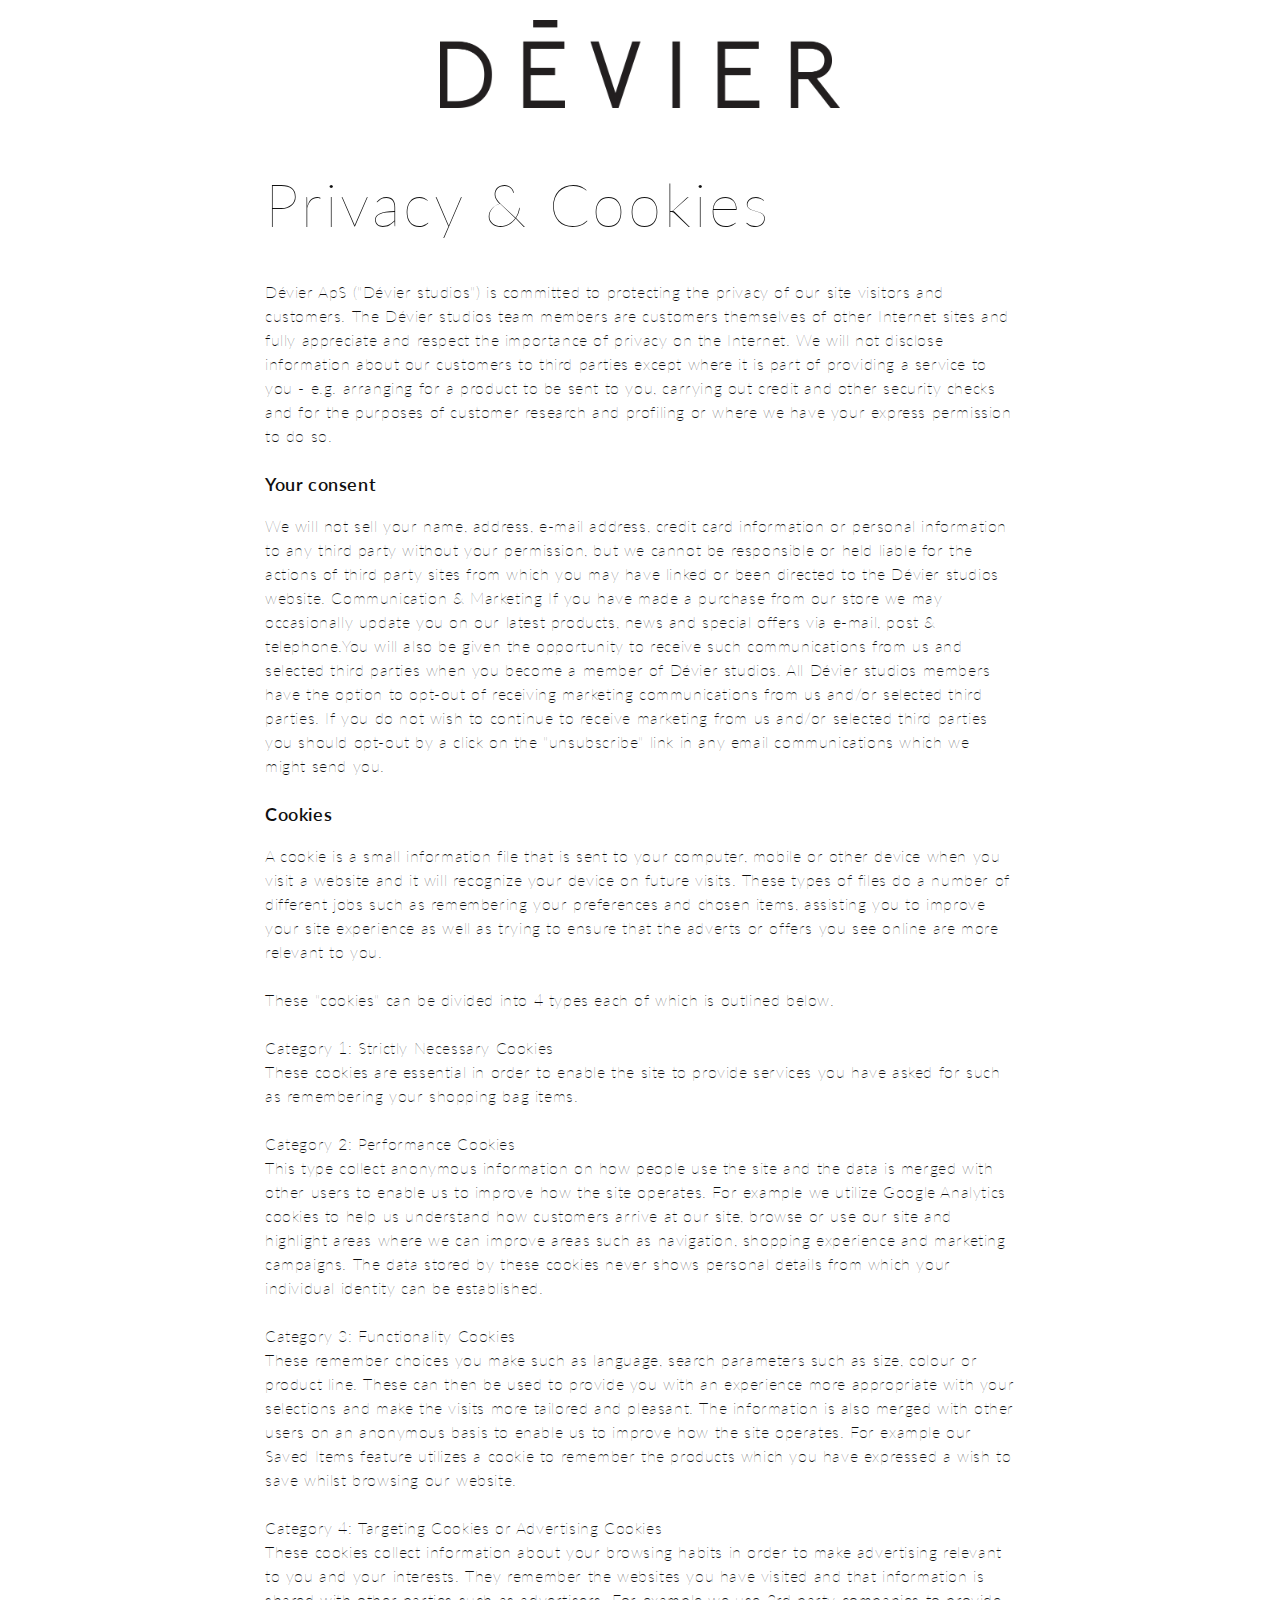
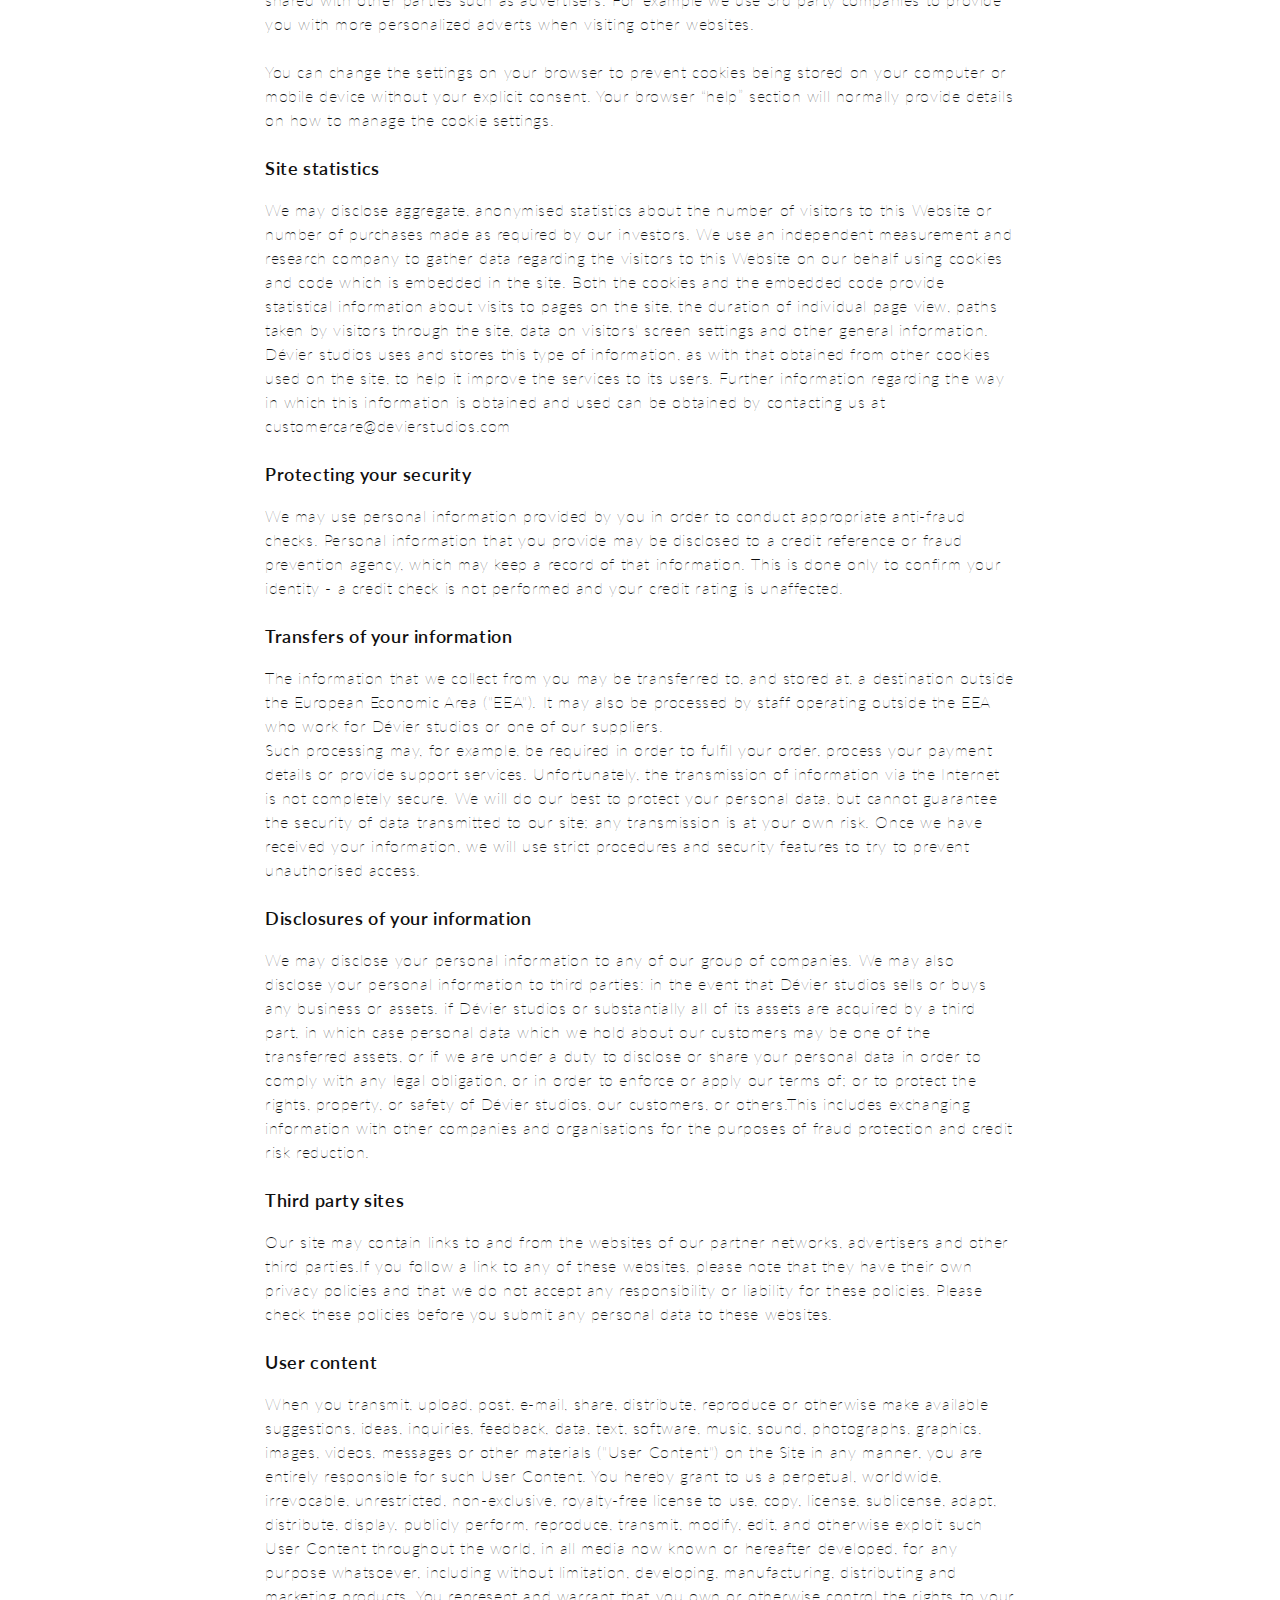
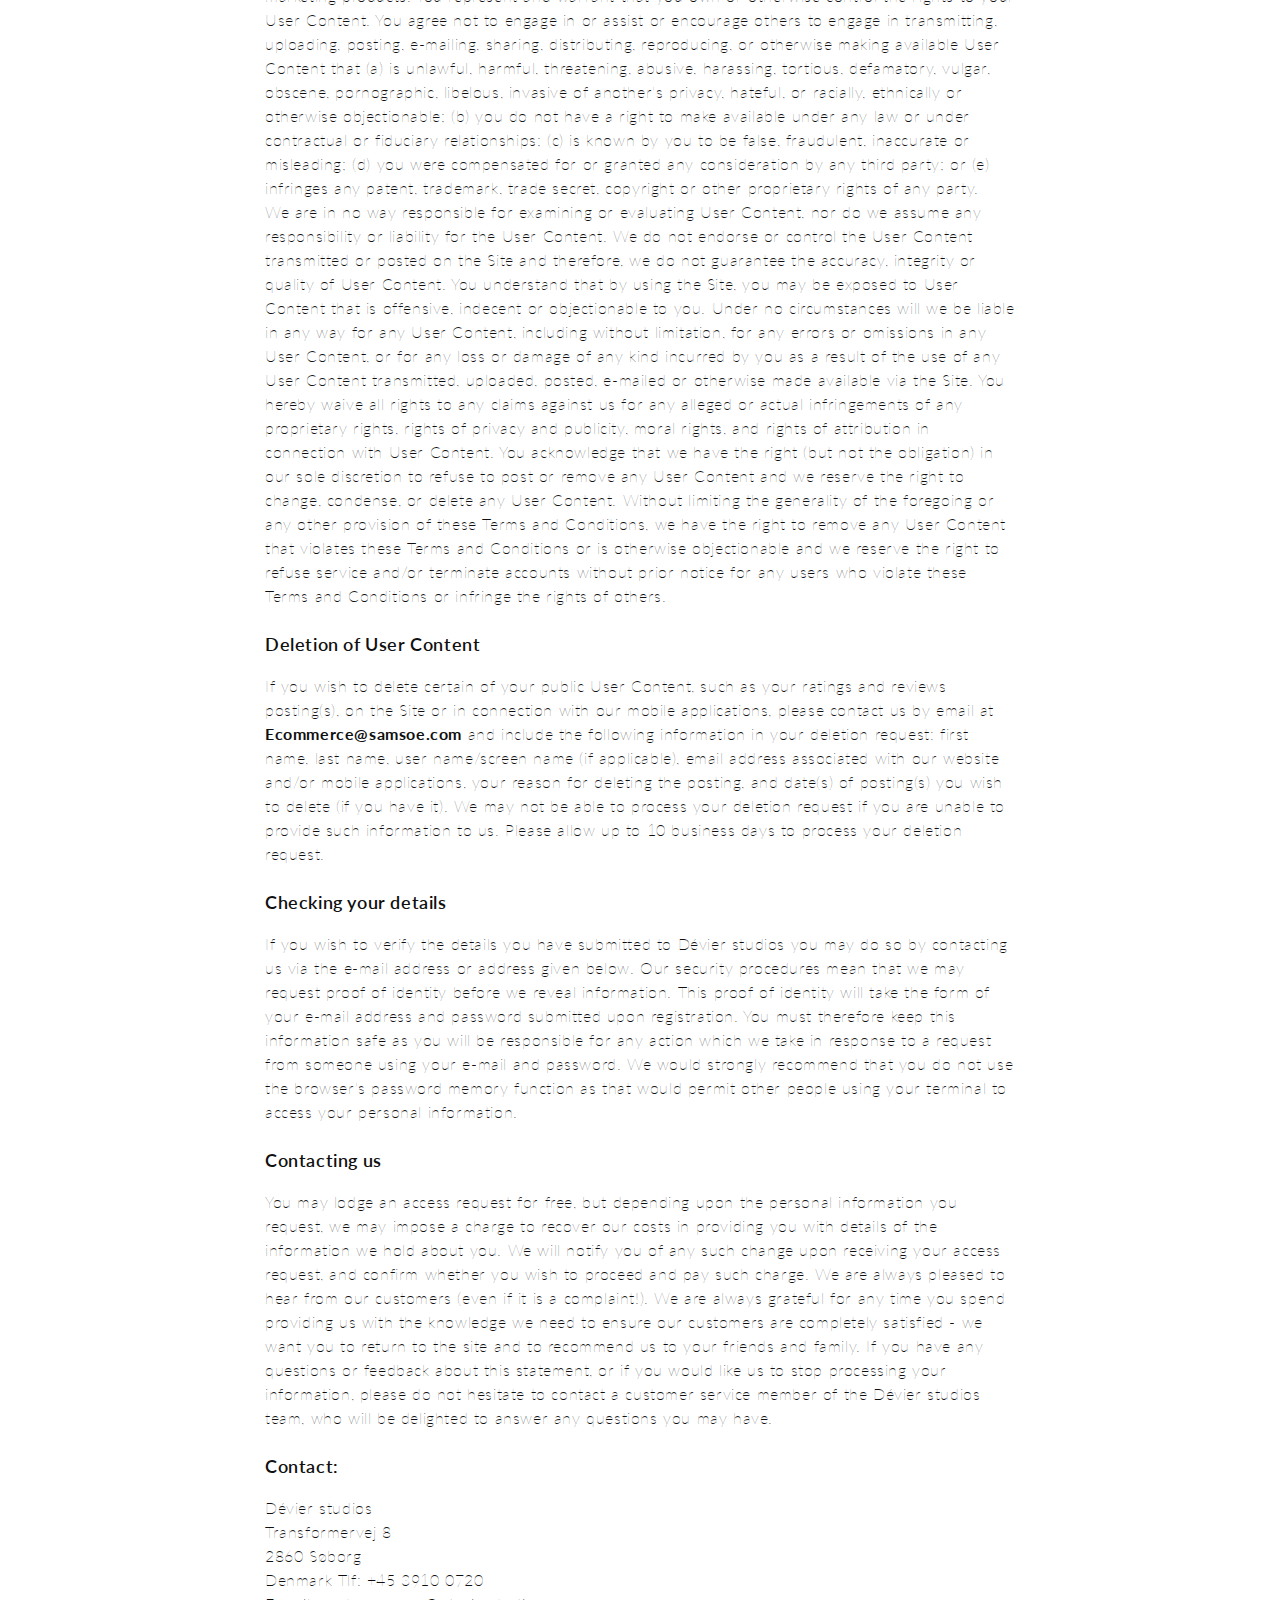
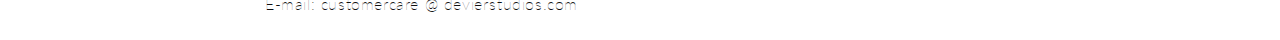
<file: simple site/termsAndConditions.html>
<!DOCTYPE html>
<html lang="en">

<head>
    <meta charset="UTF-8">
    <meta name="viewport" content="width=device-width, initial-scale=1.0">
    <meta http-equiv="X-UA-Compatible" content="ie=edge">
    <link rel="stylesheet" type="text/css" href="style.css">
    <link href="https://fonts.googleapis.com/css?family=Lato" rel="stylesheet">
    <title>Terms | Dévier</title>
</head>

<body>
    <header>
        <div class="header-wrap">
                <img src="logo_devier.png"/>
        </div>
    </header>

    <div class="article">
        <div class="article-wrapper">
            <h1>Privacy & Cookies</h1>
            <p>Dévier ApS ("Dévier studios") is committed to protecting the privacy of our site visitors and customers. The
                Dévier studios team members are customers themselves of other Internet sites and fully appreciate and respect
                the importance of privacy on the Internet. We will not disclose information about our customers to third
                parties except where it is part of providing a service to you - e.g. arranging for a product to be sent to
                you, carrying out credit and other security checks and for the purposes of customer research and profiling
                or where we have your express permission to do so.</p>

            <h3>Your consent</h3>
            <p>We will not sell your name, address, e-mail address, credit card information or personal information to any third party without
            your permission, but we cannot be responsible or held liable for the actions of third party sites from which
            you may have linked or been directed to the Dévier studios website. Communication & Marketing If you have made
            a purchase from our store we may occasionally update you on our latest products, news and special offers via
            e-mail, post & telephone.You will also be given the opportunity to receive such communications from us and selected
            third parties when you become a member of Dévier studios. All Dévier studios members have the option to opt-out
            of receiving marketing communications from us and/or selected third parties. If you do not wish to continue to
            receive marketing from us and/or selected third parties you should opt-out by a click on the "unsubscribe" link
            in any email communications which we might send you.</p>

            <h3>Cookies</h3>
            <p>A cookie is a small information file that is sent to your computer, mobile or other device when you visit a website and it
            will recognize your device on future visits. These types of files do a number of different jobs such as remembering
            your preferences and chosen items, assisting you to improve your site experience as well as trying to ensure
            that the adverts or offers you see online are more relevant to you. <br><br>
            
            These "cookies" can be divided into 4 types each of which is outlined below. <br><br>
            
            Category 1: Strictly Necessary Cookies<br>
            These cookies are essential in order to enable the site to provide services you have asked for such as remembering your shopping bag items.<br><br>
            
            Category 2: Performance Cookies<br>
            This type collect anonymous information on how people use the site and the data is merged
            with other users to enable us to improve how the site operates. For example we utilize Google Analytics cookies
            to help us understand how customers arrive at our site, browse or use our site and highlight areas where we can
            improve areas such as navigation, shopping experience and marketing campaigns. The data stored by these cookies
            never shows personal details from which your individual identity can be established.<br> <br>
            
            Category 3: Functionality Cookies<br>
            These remember choices you make such as language, search parameters such as size, colour or product line.
            These can then be used to provide you with an experience more appropriate with your selections and make the visits
            more tailored and pleasant. The information is also merged with other users on an anonymous basis to enable us
            to improve how the site operates. For example our Saved Items feature utilizes a cookie to remember the products
            which you have expressed a wish to save whilst browsing our website.<br><br>
            
            Category 4: Targeting Cookies or Advertising Cookies <br>
            These cookies collect information about your browsing habits in order to make advertising relevant to
            you and your interests. They remember the websites you have visited and that information is shared with other
            parties such as advertisers. For example we use 3rd party companies to provide you with more personalized adverts
            when visiting other websites.<br><br> 
            
            You can change the settings on your browser to prevent cookies being stored on
            your computer or mobile device without your explicit consent. Your browser “help” section will normally provide
            details on how to manage the cookie settings.</p>

            <h3>Site statistics</h3>
            <p>We may disclose aggregate, anonymised statistics about the number of visitors to this Website or number of purchases made
            as required by our investors. We use an independent measurement and research company to gather data regarding
            the visitors to this Website on our behalf using cookies and code which is embedded in the site. Both the cookies
            and the embedded code provide statistical information about visits to pages on the site, the duration of individual
            page view, paths taken by visitors through the site, data on visitors' screen settings and other general information.
            Dévier studios uses and stores this type of information, as with that obtained from other cookies used on the
            site, to help it improve the services to its users. Further information regarding the way in which this information
            is obtained and used can be obtained by contacting us at customercare@devierstudios.com</p>

            <h3>Protecting your security</h3>
            <p>We may use personal information provided by you in order to conduct appropriate anti-fraud checks. Personal information that
            you provide may be disclosed to a credit reference or fraud prevention agency, which may keep a record of that
            information. This is done only to confirm your identity - a credit check is not performed and your credit rating
            is unaffected.</p>

            <h3>Transfers of your information</h3>
            <p>The information that we collect from you may be transferred to, and stored at, a destination outside the European Economic
            Area ("EEA"). It may also be processed by staff operating outside the EEA who work for Dévier studios or one
            of our suppliers.<br>
            Such processing may, for example, be required in order to fulfil your order, process your payment
            details or provide support services. Unfortunately, the transmission of information via the Internet is not completely
            secure. We will do our best to protect your personal data, but cannot guarantee the security of data transmitted
            to our site; any transmission is at your own risk. Once we have received your information, we will use strict
            procedures and security features to try to prevent unauthorised access.</p>

            <h3>Disclosures of your information</h3>
            <p>We may disclose your personal information to any of our group of companies. We may also disclose your personal information
            to third parties: in the event that Dévier studios sells or buys any business or assets. if Dévier studios or
            substantially all of its assets are acquired by a third part, in which case personal data which we hold about
            our customers may be one of the transferred assets, or if we are under a duty to disclose or share your personal
            data in order to comply with any legal obligation, or in order to enforce or apply our terms of; or to protect
            the rights, property, or safety of Dévier studios, our customers, or others.This includes exchanging information
            with other companies and organisations for the purposes of fraud protection and credit risk reduction.</p>

            <h3>Third party sites</h3>
            <p>Our site may contain links to and from the websites of our partner networks, advertisers and other third parties.If you follow
            a link to any of these websites, please note that they have their own privacy policies and that we do not accept
            any responsibility or liability for these policies. Please check these policies before you submit any personal
            data to these websites.</p>

            <h3>User content</h3>
            <p>When you transmit, upload, post, e-mail, share, distribute, reproduce or otherwise make available suggestions, ideas, inquiries,
            feedback, data, text, software, music, sound, photographs, graphics, images, videos, messages or other materials
            ("User Content") on the Site in any manner, you are entirely responsible for such User Content. You hereby grant
            to us a perpetual, worldwide, irrevocable, unrestricted, non-exclusive, royalty-free license to use, copy, license,
            sublicense, adapt, distribute, display, publicly perform, reproduce, transmit, modify, edit, and otherwise exploit
            such User Content throughout the world, in all media now known or hereafter developed, for any purpose whatsoever,
            including without limitation, developing, manufacturing, distributing and marketing products. You represent and
            warrant that you own or otherwise control the rights to your User Content. You agree not to engage in or assist
            or encourage others to engage in transmitting, uploading, posting, e-mailing, sharing, distributing, reproducing,
            or otherwise making available User Content that (a) is unlawful, harmful, threatening, abusive, harassing, tortious,
            defamatory, vulgar, obscene, pornographic, libelous, invasive of another's privacy, hateful, or racially, ethnically
            or otherwise objectionable; (b) you do not have a right to make available under any law or under contractual
            or fiduciary relationships; (c) is known by you to be false, fraudulent, inaccurate or misleading; (d) you were
            compensated for or granted any consideration by any third party; or (e) infringes any patent, trademark, trade
            secret, copyright or other proprietary rights of any party.<br>
            
            We are in no way responsible for examining or evaluating
            User Content, nor do we assume any responsibility or liability for the User Content. We do not endorse or control
            the User Content transmitted or posted on the Site and therefore, we do not guarantee the accuracy, integrity
            or quality of User Content. You understand that by using the Site, you may be exposed to User Content that is
            offensive, indecent or objectionable to you. Under no circumstances will we be liable in any way for any User
            Content, including without limitation, for any errors or omissions in any User Content, or for any loss or damage
            of any kind incurred by you as a result of the use of any User Content transmitted, uploaded, posted, e-mailed
            or otherwise made available via the Site. You hereby waive all rights to any claims against us for any alleged
            or actual infringements of any proprietary rights, rights of privacy and publicity, moral rights, and rights
            of attribution in connection with User Content. You acknowledge that we have the right (but not the obligation)
            in our sole discretion to refuse to post or remove any User Content and we reserve the right to change, condense,
            or delete any User Content. Without limiting the generality of the foregoing or any other provision of these
            Terms and Conditions, we have the right to remove any User Content that violates these Terms and Conditions or
            is otherwise objectionable and we reserve the right to refuse service and/or terminate accounts without prior
            notice for any users who violate these Terms and Conditions or infringe the rights of others.</p>

            <h3>Deletion of User Content</h3>
            <p>If you wish to delete certain of your public User Content, such as your ratings and reviews posting(s), on the Site or in
            connection with our mobile applications, please contact us by email at
            <a href="mailto:Ecommerce@samsoe.com">Ecommerce@samsoe.com</a> and include the following information in your deletion request: first name, last name,
            user name/screen name (if applicable), email address associated with our website and/or mobile applications,
            your reason for deleting the posting, and date(s) of posting(s) you wish to delete (if you have it). We may not
            be able to process your deletion request if you are unable to provide such information to us. Please allow up
            to 10 business days to process your deletion request.</p>

            <h3>Checking your details</h3>
            <p>If you wish to verify the details you have submitted to Dévier studios you may do so by contacting us via the e-mail address
            or address given below. Our security procedures mean that we may request proof of identity before we reveal information.
            This proof of identity will take the form of your e-mail address and password submitted upon registration. You
            must therefore keep this information safe as you will be responsible for any action which we take in response
            to a request from someone using your e-mail and password. We would strongly recommend that you do not use the
            browser's password memory function as that would permit other people using your terminal to access your personal
            information.</p>

            <h3>Contacting us</h3>
            <p>You may lodge an access request for free, but depending upon the personal information you request, we may impose a charge to recover our costs in providing you with details of the information we hold about you. We will notify you of
            any such change upon receiving your access request, and confirm whether you wish to proceed and pay such charge.
            We are always pleased to hear from our customers (even if it is a complaint!). We are always grateful for any
            time you spend providing us with the knowledge we need to ensure our customers are completely satisfied - we
            want you to return to the site and to recommend us to your friends and family. If you have any questions or feedback
            about this statement, or if you would like us to stop processing your information, please do not hesitate to
            contact a customer service member of the Dévier studios team, who will be delighted to answer any questions you
            may have.</p>

            <h3>Contact:</h3>
            <p>Dévier studios<br>
                Transformervej 8<br>
                2860 Søborg <br>
                Denmark Tlf: +45 3910 0720 <br>
                E-mail: customercare @ devierstudios.com</p>
        </div>
    </div>
</body>

</html>
</file>
<file: simple site/style.css>
body{
    height: 100%;
}

.header-wrap{
    margin-top:20px;
    margin-bottom: 60px;
}

.header-wrap img{
    max-width: 400px; 
    max-height: 400px;
    margin-right: auto;
    margin-left: auto;
    display: block;
    height: auto; 
    width: auto;
}

.body-wrap{
    margin-top:10%;
    width: 100%;
    margin-right: auto;
    margin-left: auto;  
}

.img-wrap{
    display: block;
    width: 90%;
    margin: auto auto; 
}

img{
    
    max-width: 500px; 
    max-height: 500px;
    margin-right: auto;
    margin-left: auto;
    display: block;
    height: auto; 
    width: auto; 
}

.bottom-wrap{
    width: 100%;
    bottom: 340px;
    position: absolute;
    display: block;  
}

.bottom-center{
    width: 40%;
    display: block;
    margin:auto auto;
    text-align: center;

    -webkit-transform: rotate(90deg) scale(1,-1);
    -moz-transform: rotate(90deg) scale(1,-1);
    -o-transform: rotate(90deg) scale(1,-1);
    -ms-transform: rotate(90deg) scale(1,-1);
    transform: rotate(90deg) scale(1,-1);
}

.glyphicon{
    font-size: 45px;  
}

.article h1, h3, p{
    font-family: 'Lato';
}

.article{
    width:100%;
}   

.article-wrapper{
    max-width: 750px;
    margin-right:auto;
    margin-left:auto;
}

.article h3{
    color: #101010;
    font-weight: 600;
    font-size: 18px;
    line-height: 24px;
    letter-spacing: .6px;
}

.article h1{
    color: #101010;
    font-weight: lighter;
    font-size: 60px;
    line-height: 72px;
    letter-spacing: 3px;
}

.article p{
    color: #101010;
    font-weight: lighter;
    font-size: 16px;
    line-height: 24px;
    letter-spacing: .6px;
    margin-bottom: 24px;
}

.article p a{
    text-decoration: none;
    font-weight: bold;
    color: #101010;
}

@media only screen and (max-width: 525px) {
    img{
        width:80%;
    }
    .header-wrap img{    
            width:80%;
    }
    .glyphicon{
        font-size: 40px;  
    }
}

@media only screen and (max-width: 785px) {
.article h1{
    color: #101010;
    font-weight: lighter;
    font-size: 35px;
    line-height: 50px;
    letter-spacing: 3px;
}
}
</file>
